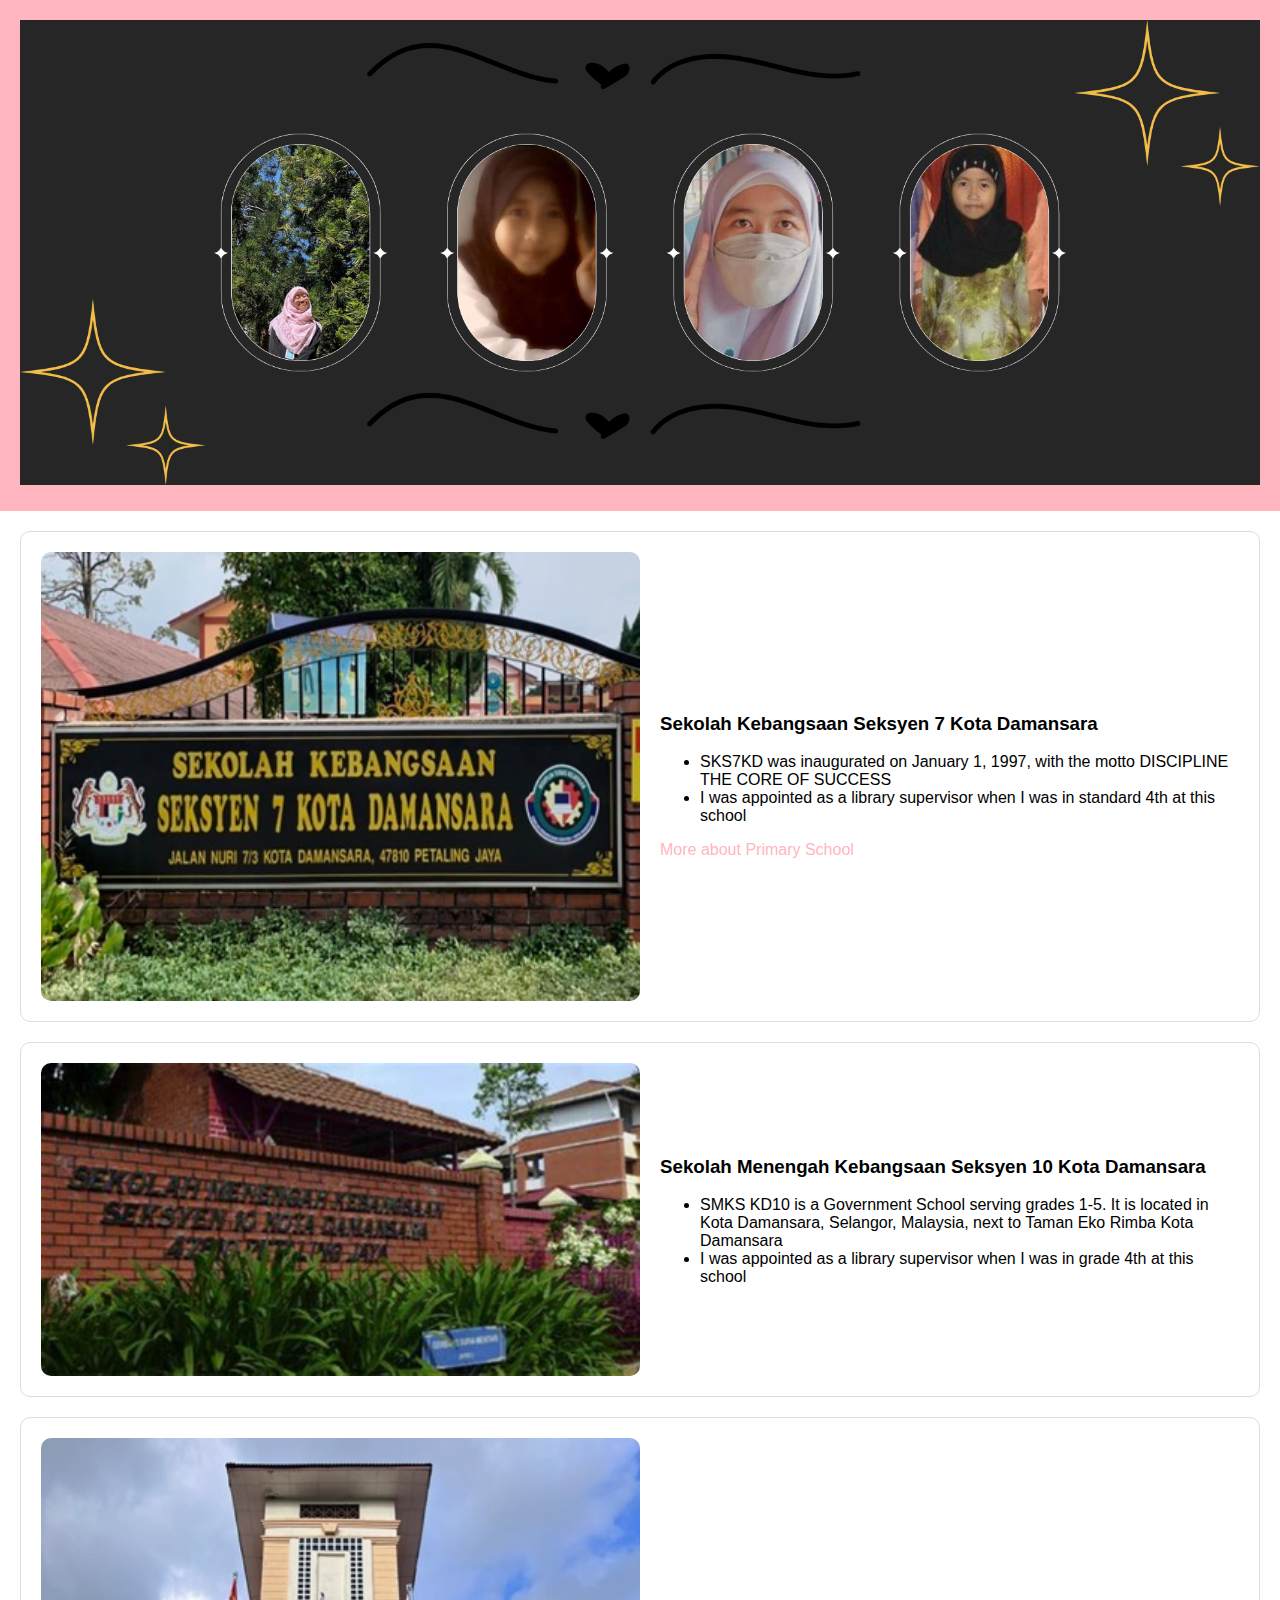
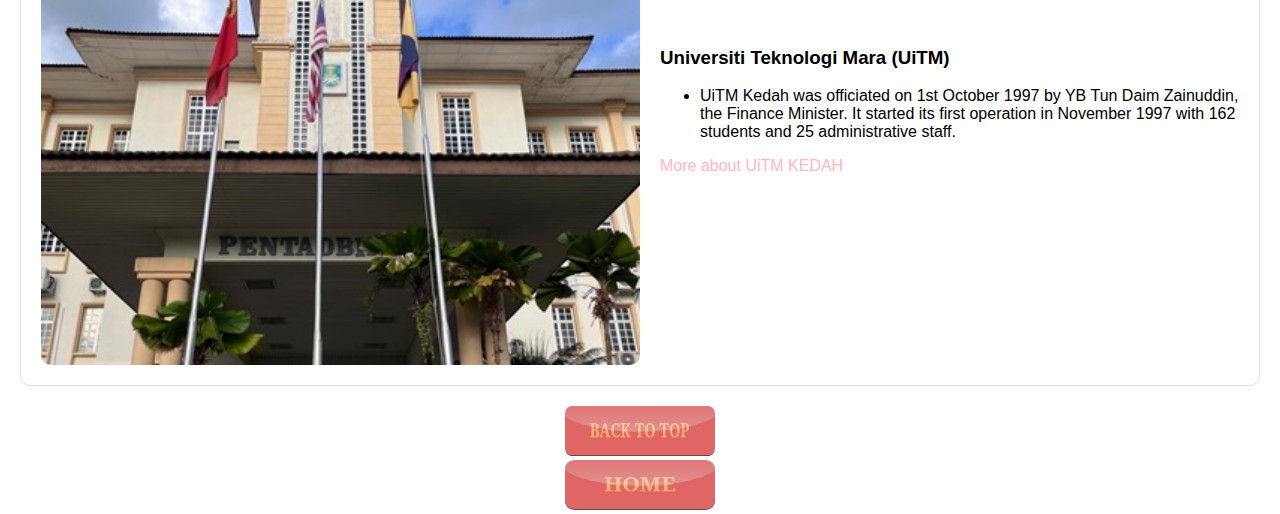
<file: education.html>
<!DOCTYPE html>
<html lang="en">
<head>
<meta charset="UTF-8">
<meta name="viewport" content="width=device-width, initial-scale=1.0">
<title>Education</title>
<link rel="stylesheet" type="text/css" href="education.css">
</head>
<body>
<div class="banner">
<img src="image/Copy of  Website Banner.png" width="100%"></div>

<div class="section">
<img src="image/primaryschool.jpg" alt="Primary School" width="50%" height="50%">
<div class="content">
<h3>Sekolah Kebangsaan Seksyen 7 Kota Damansara</h3>
<ul>
<li>SKS7KD was inaugurated on January 1, 1997, with the motto DISCIPLINE THE CORE OF SUCCESS </li>
<li>I was appointed as a library supervisor when I was in standard 4th at this school </li>
</ul>
<a href="https://www.facebook.com/sks7kd/" target="_blank">More about Primary School</a>
</div>
</div>

<div class="section">
<img src="image/secondaryschool.jpeg" alt="Secondary School" width="50%" height="50%">
<div class="content">
<h3>Sekolah Menengah Kebangsaan Seksyen 10 Kota Damansara</h3>
<ul>
<li>SMKS KD10 is a Government School serving grades 1-5. It is located in Kota Damansara, Selangor, Malaysia, next to Taman Eko Rimba Kota Damansara </li>
<li>I was appointed as a library supervisor when I was in grade 4th at this school</li>
</ul>
</div>
</div>

<div class="section">
<img src="image/uitm.jpg" alt="University" width=50%" height="50"%>
<div class="content">
<h3>Universiti Teknologi Mara (UiTM)</h3>
<ul>
<li>UiTM Kedah was officiated on 1st October 1997 by YB Tun Daim Zainuddin, the Finance Minister. It started its first operation in November 1997 with 162 students and 25 administrative staff.</li>
</ul>
<a href="https://kedah.uitm.edu.my/" target="_blank">More about UiTM KEDAH</a>
</div>
</div>

<a href="top"></a>

<center><a href="#top"><img src="image/top.png" width="150px" height="50px"></a></center>

<a href="index.html"><center><img src="image/button_home.png" width="150px" height="50px"></center></a>



</body>
</html>
</file>
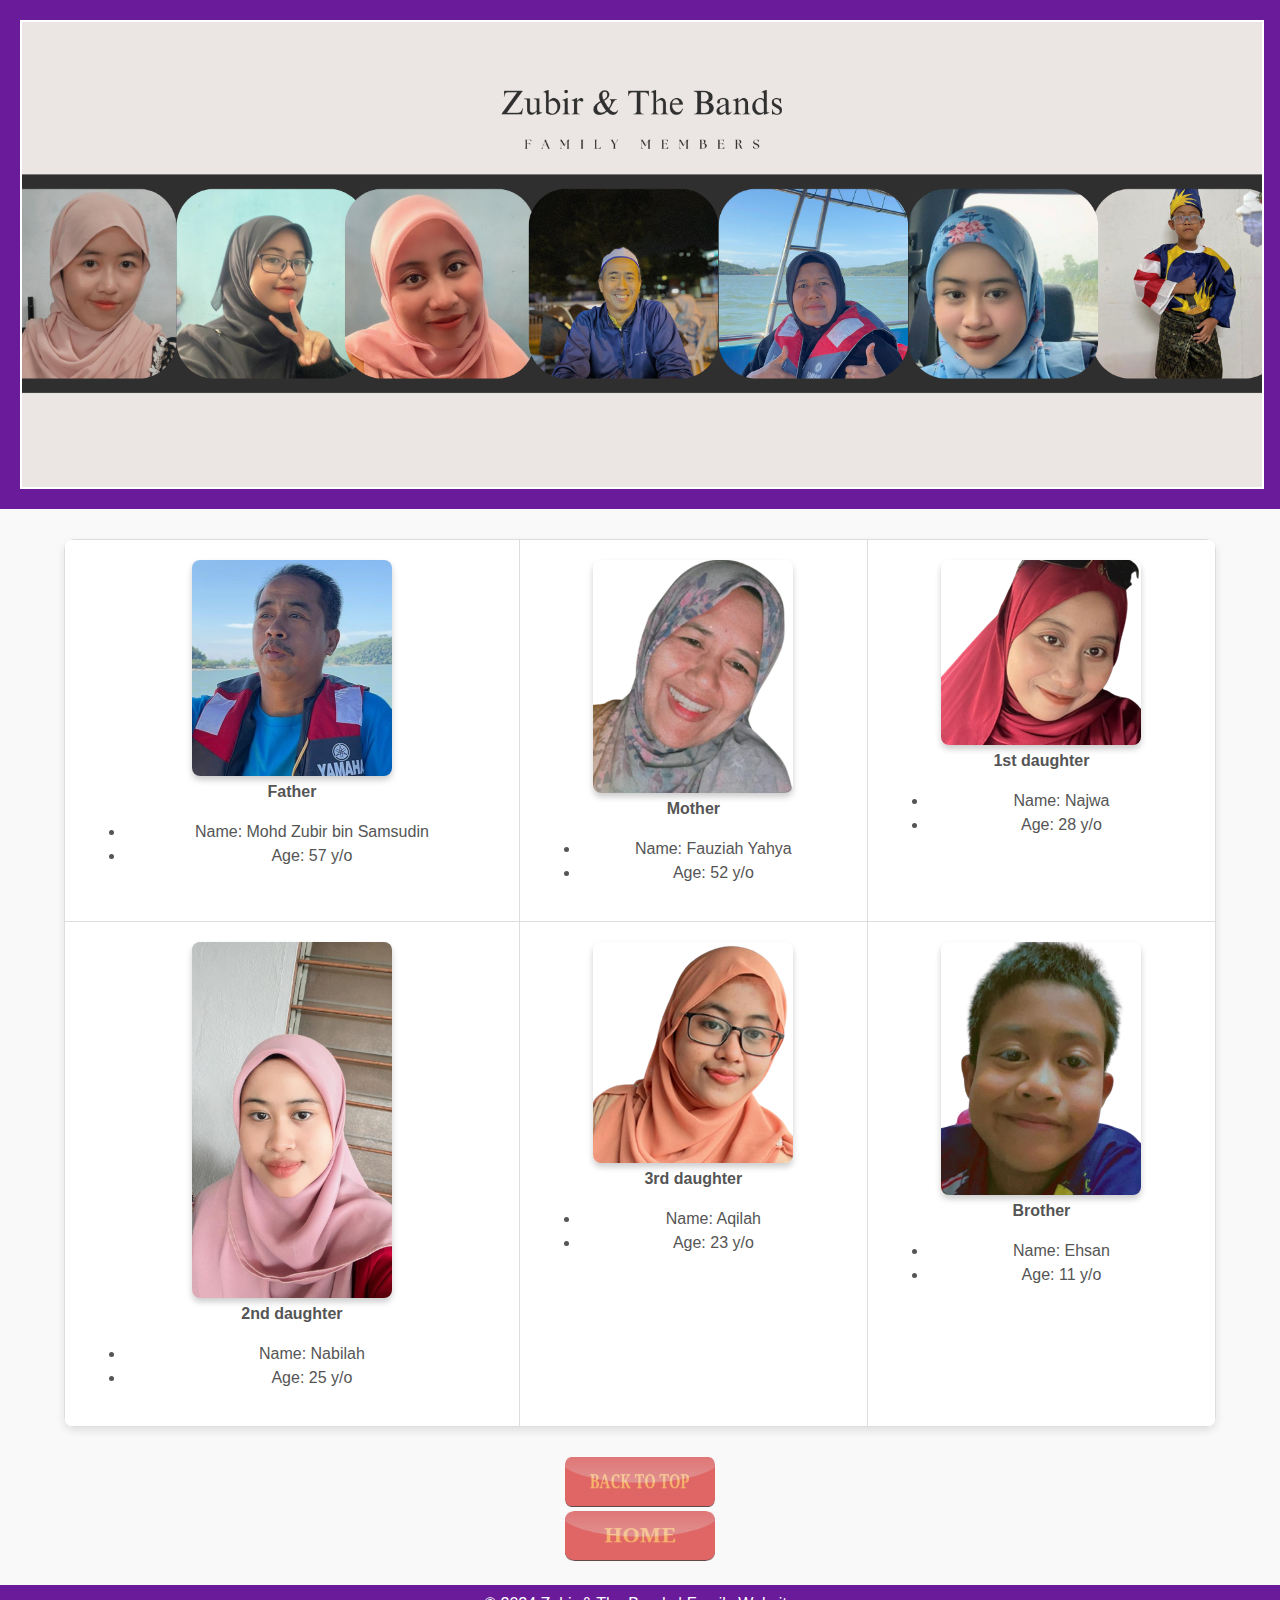
<file: family.html>
<!DOCTYPE html>
<html lang="en">
<head>
<meta charset="UTF-8">
<meta name="viewport" content="width=device-width, initial-scale=1.0">
<title>FAMILY</title>
<link rel="stylesheet" type="text/css" href="family.css">

</head>
<body>

<div class="banner"><center><img src="image/websitebanner.png" border="2" alt="Website Banner"></center></div>


<table class="family-table">
<tr>
<td>
<img src="image/zubir.jpg" alt="Father">
<div class="text">
<strong>Father</strong>
<ul>
<li>Name: Mohd Zubir bin Samsudin</li>
<li>Age: 57 y/o</li>
</ul>
</div>
</td>
<td>
<img src="image/fauziah-removebg-preview.png" alt="Mother">
<div class="text">
<strong>Mother</strong>
<ul>
<li>Name: Fauziah Yahya</li>
<li>Age: 52 y/o</li>
</ul>
</div>
</td>
<td>
<img src="image/najwa-removebg-preview.png" alt="Sister 1">
<div class="text">
<strong>1st daughter</strong>
<ul>
<li>Name: Najwa</li>
<li>Age: 28 y/o</li>
</ul>
</div>
</td>
</tr>
<tr>
<td>
<img src="image/nabilah-removebg-preview.jpg" alt="Sister 2">
<div class="text">
<strong>2nd daughter</strong>
<ul>
<li>Name: Nabilah</li>
<li>Age: 25 y/o</li>
</ul>
</div>
</td>
<td>
<img src="image/aqilah-removebg-preview.png" alt="Sister 3">
<div class="text">
<strong>3rd daughter</strong>
<ul>
<li>Name: Aqilah</li>
<li>Age: 23 y/o</li>
</ul>
</div>
</td>
<td>
<img src="image/ehsan-removebg-preview.png" alt="Brother">
<div class="text">
<strong>Brother</strong>
<ul>
<li>Name: Ehsan</li>
<li>Age: 11 y/o</li>
</ul>
</div>
</td>
</tr>
</table>

<a href="top"></a>

<center><a href="#top"><img src="image/top.png" width="150px" height="50px"></a></center>

<a href="index.html"><center><img src="image/button_home.png" width="150px" height="50px"></center></a>


<footer>© 2024 Zubir & The Bands | Family Website</footer>

</body>
</html>
</file>
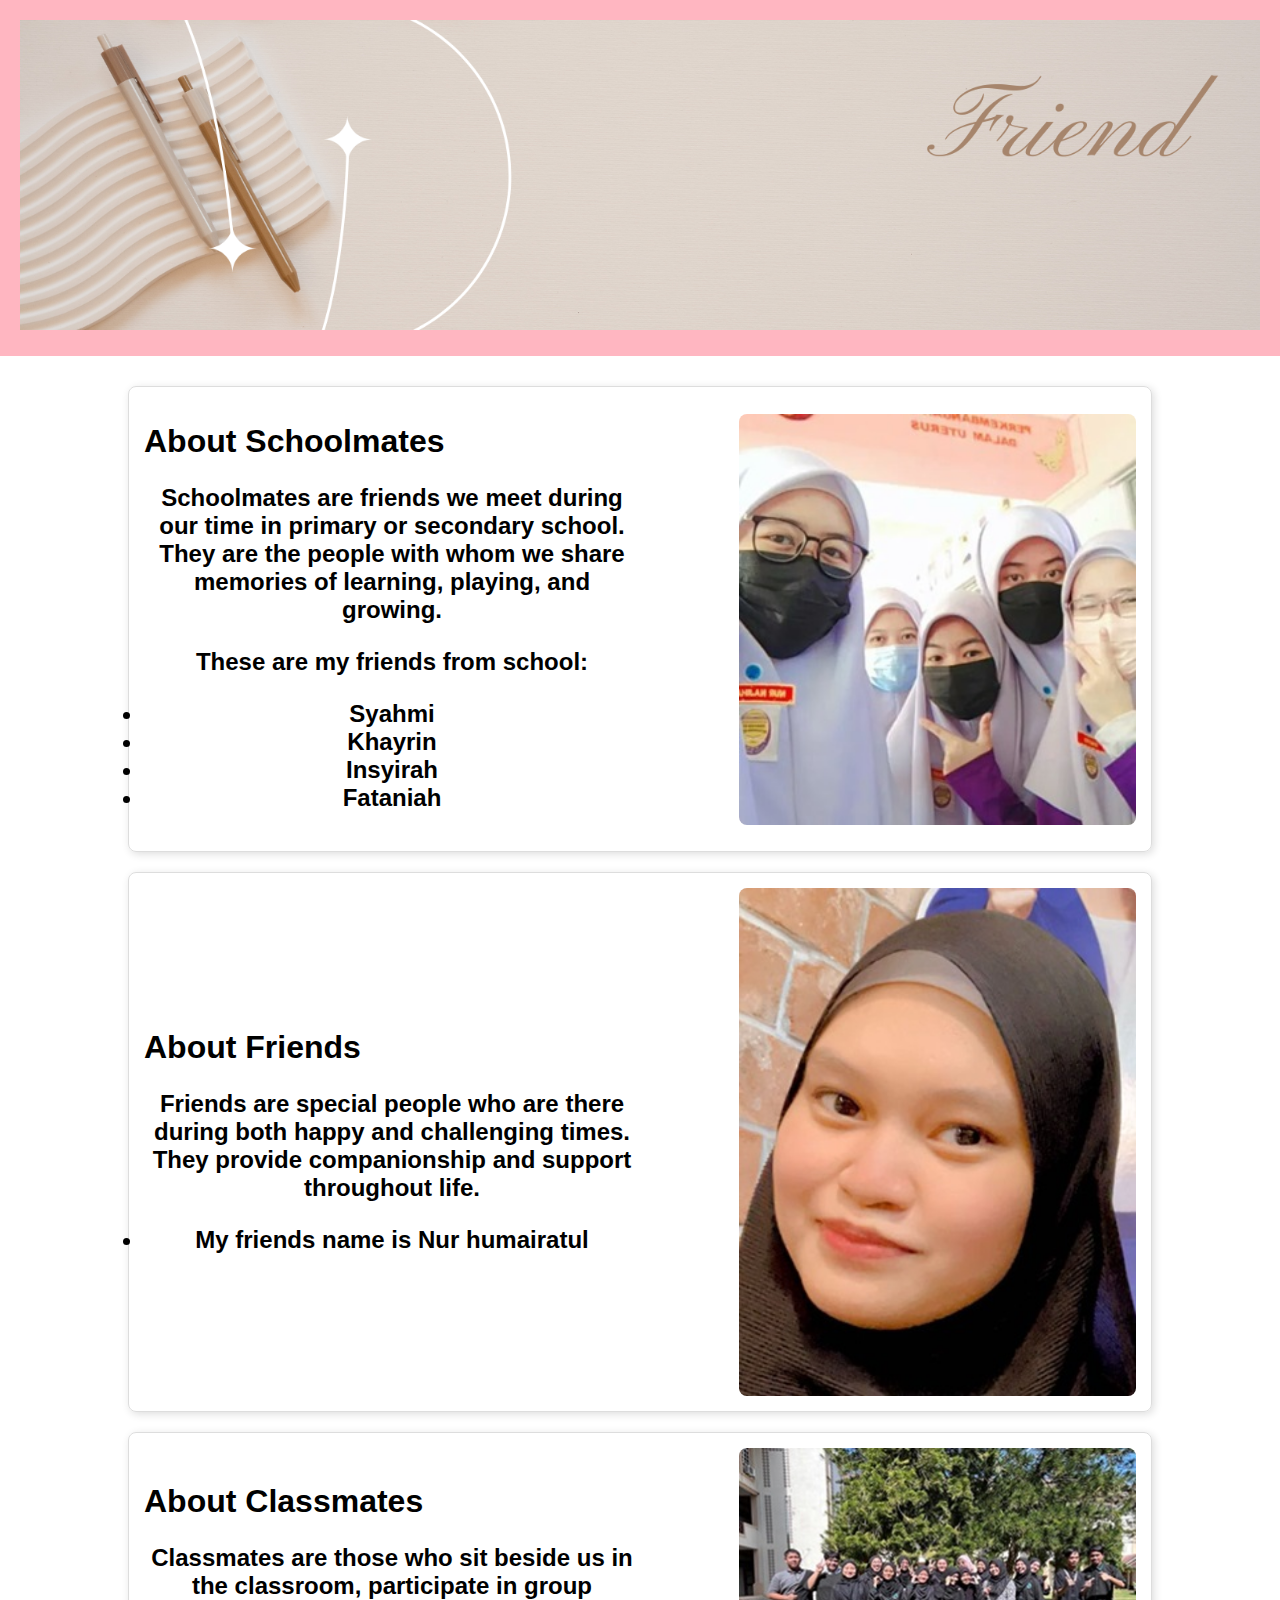
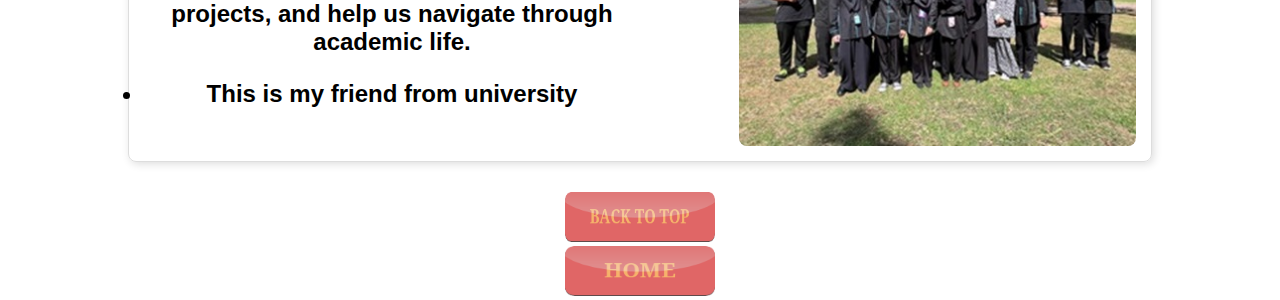
<file: friends.html>
<!DOCTYPE html>
<html lang="en">
<head>
<meta charset="UTF-8">
<meta name="viewport" content="width=device-width, initial-scale=1.0">
<title>FRIENDS</title>
<link rel="stylesheet" type="text/css" href="friends.css">

</head>
<body>

<div class="banner">
<img src="image/LinkedIn Background Photo.png" width="100%"></div>
</div>

<div class="container">
<!-- Schoolmates Section -->
<div class="section">
<div class="text">
<h1>About Schoolmates</h1>
<h2><p>
Schoolmates are friends we meet during our time in primary or secondary school.
They are the people with whom we share memories of learning, playing, and growing.<p>These are my friends from school:<li>Syahmi</li>
<li>Khayrin</li><li>Insyirah</li><li>Fataniah</li></p>
</p></h2>
</div>
<img src="image/schoolmate.jpg" alt="Schoolmates Image">
</div>

<div class="section">
<div class="text">
<h1>About Friends</h1>
<h2><p>
Friends are special people who are there during both happy and challenging times.
They provide companionship and support throughout life.
<li>My friends name is Nur humairatul</li></p></h2>
</div>
<img src="image/friend.jpg" alt="Friends Image">
</div>

<div class="section">
<div class="text">
<h1>About Classmates</h1>
<h2><p>
Classmates are those who sit beside us in the classroom, participate in group projects,
and help us navigate through academic life.<li> This is my friend from university</li>
</p></h2>
</div>
<img src="image/classmate.jpg" alt="Classmates Image">
</div>
</div>

<a href="top"></a>

<center><a href="#top"><img src="image/top.png" width="150px" height="50px"></a></center>

<a href="index.html"><center><img src="image/button_home.png" width="150px" height="50px"></center></a>


</body>
</html>
</file>
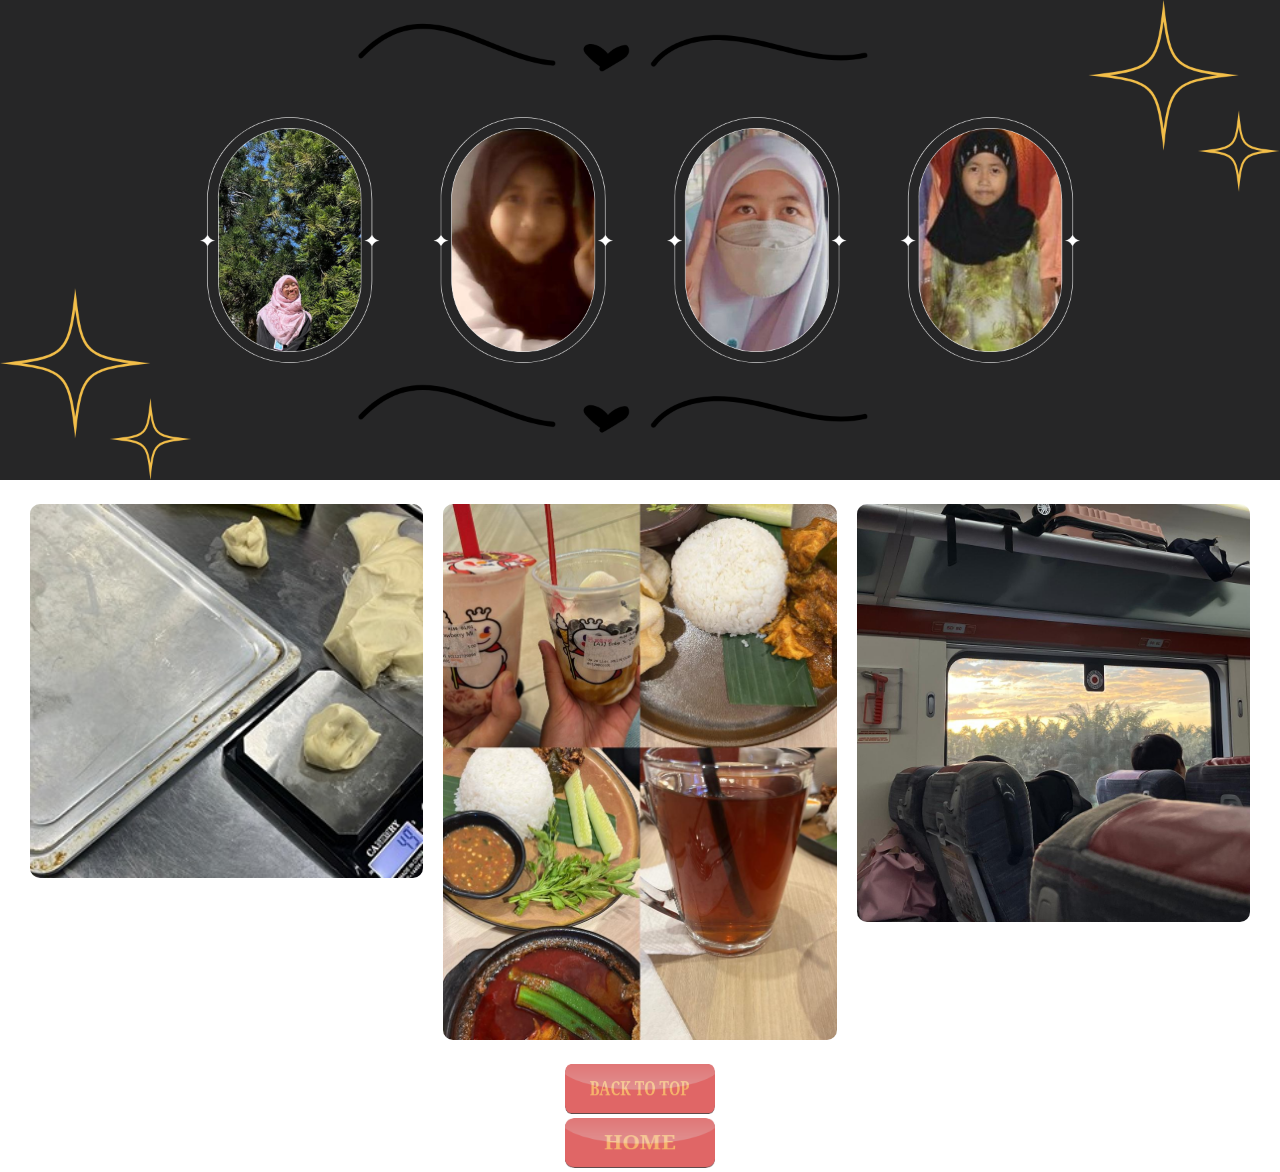
<file: gallery.html>
<!DOCTYPE html>
<html lang="en">
<head>
<meta charset="UTF-8">
<meta name="viewport" content="width=device-width, initial-scale=1.0">
<title>GALLERY</title>
<link rel="stylesheet" type="text/css" href="gallery.css">
</head>
<body>

<div class="banner">
<img src="image/Copy of  Website Banner.png" alt="Banner">
</div>

<div class="container">
<div class="column">
<img src="image/bake.jpg" alt="bake">

</div>
<div class="column">
<img src="image/food.jpg" alt="food">
</div>
<div class="column">
<img src="image/train.jpg" alt="train">
</div>
</div>

<a href="top"></a>

<center><a href="#top"><img src="image/top.png" width="150px" height="50px"></a></center>

<a href="index.html"><center><img src="image/button_home.png" width="150px" height="50px"></center></a>

</body>
</html>
</file>
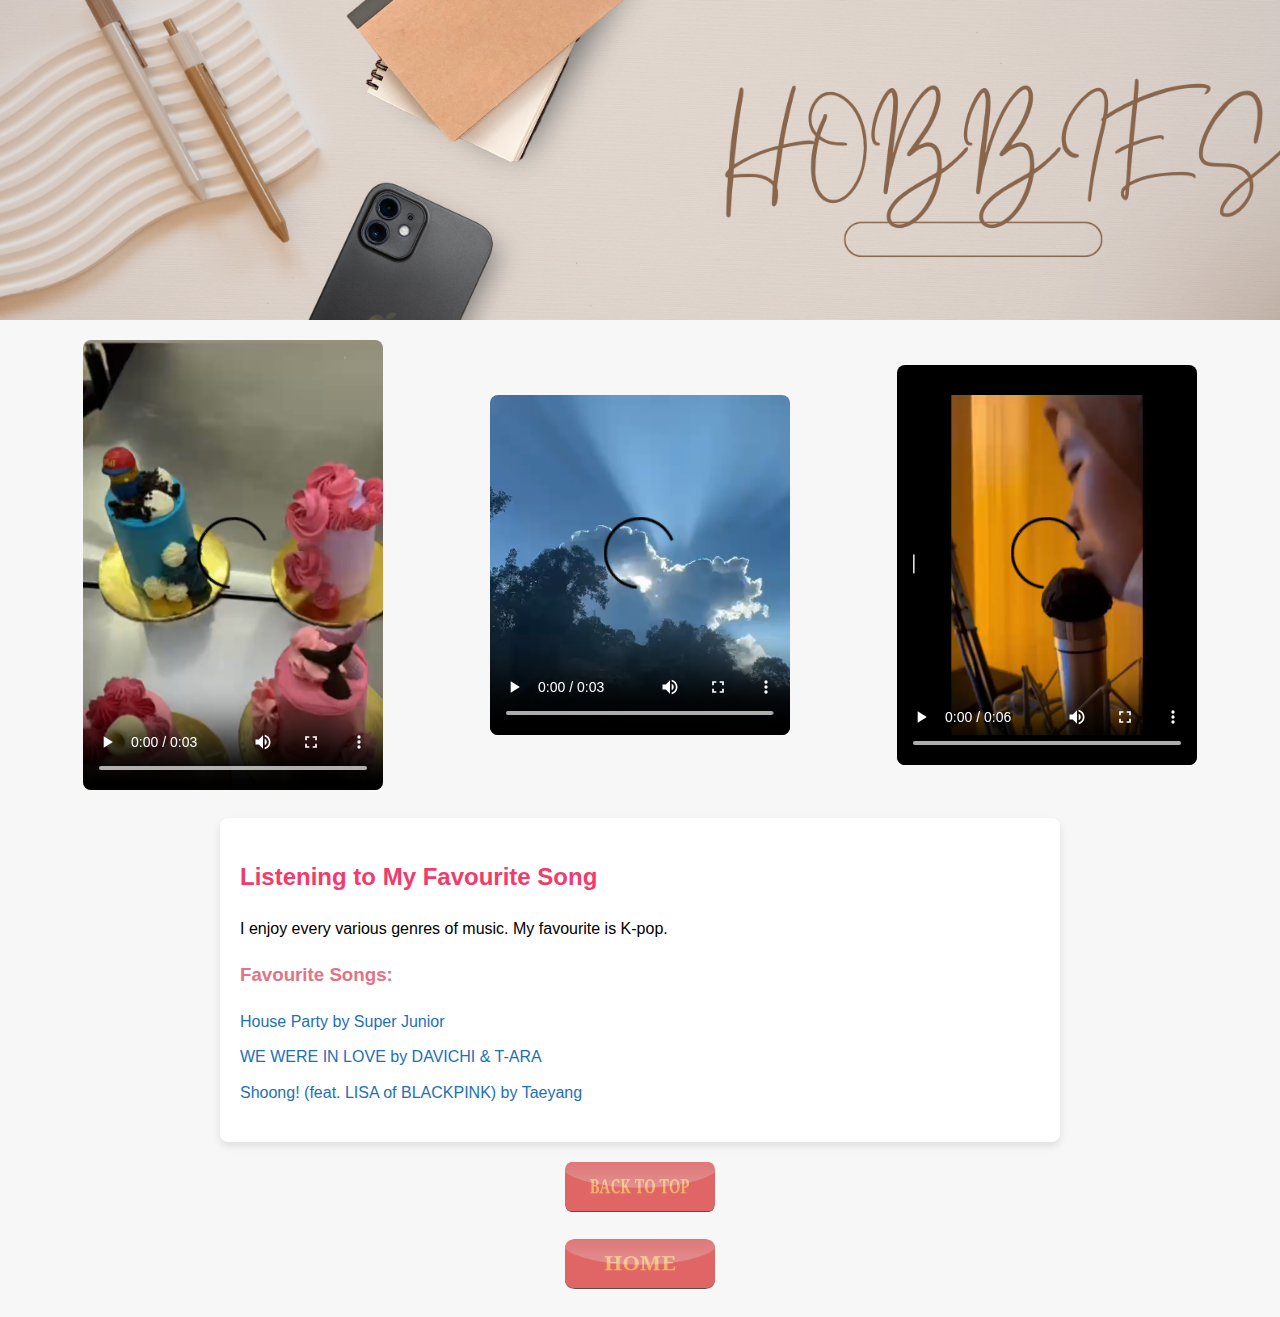
<file: hobby.html>
<!DOCTYPE html>
<html lang="en">
<head>
<meta charset="UTF-8">
<meta name="viewport" content="width=device-width, initial-scale=1.0">
<title>Hobby</title>
<link rel="stylesheet" type="text/css" href="hobby.css">
</head>
<body>
<img src="image/bannerhobby.png" alt="Hobby Banner" class="banner">

<div class="container">
<div class="column">
<video src="video/bake.mp4" controls alt="Baking"></video>
</div>
<div class="column">
<video src="video/view.mp4" controls alt="Viewing Nature"></video>
</div>
<div class="column">
<video src="video/sing.mp4" controls alt="Singing"></video>
</div>
</div>

<div class="hobby-section">
<h2>Listening to My Favourite Song</h2>
<p>I enjoy every various genres of music. My favourite is K-pop.</p>
<div class="favorites">
<h3>Favourite Songs:</h3>
<ul>
<li><a href="https://www.youtube.com/watch?v=BtJMOVKjhUo&list=PLTzaWjwC0CYuSKnHcr9OFTMygNR7mSzRH&index=27" target="_blank">House Party by Super Junior</a></li>
<li><a href="https://www.youtube.com/watch?v=u-zW0oytc0k&list=PLTzaWjwC0CYuSKnHcr9OFTMygNR7mSzRH&index=49" target="_blank">WE WERE IN LOVE by DAVICHI & T-ARA</a></li>
<li><a href="https://www.youtube.com/watch?v=NFnAuiklEug" target="_blank">Shoong! (feat. LISA of BLACKPINK) by Taeyang</a></li>
</ul>
</div>
</div>

<div class="back-to-top">
<a href="#top"><img src="image/top.png" alt="Back to Top"></a>
</div>

<div class="home-button">
<a href="index.html"><img src="image/button_home.png" alt="Home Button"></a>
</div>
</body>
</html>
</file>
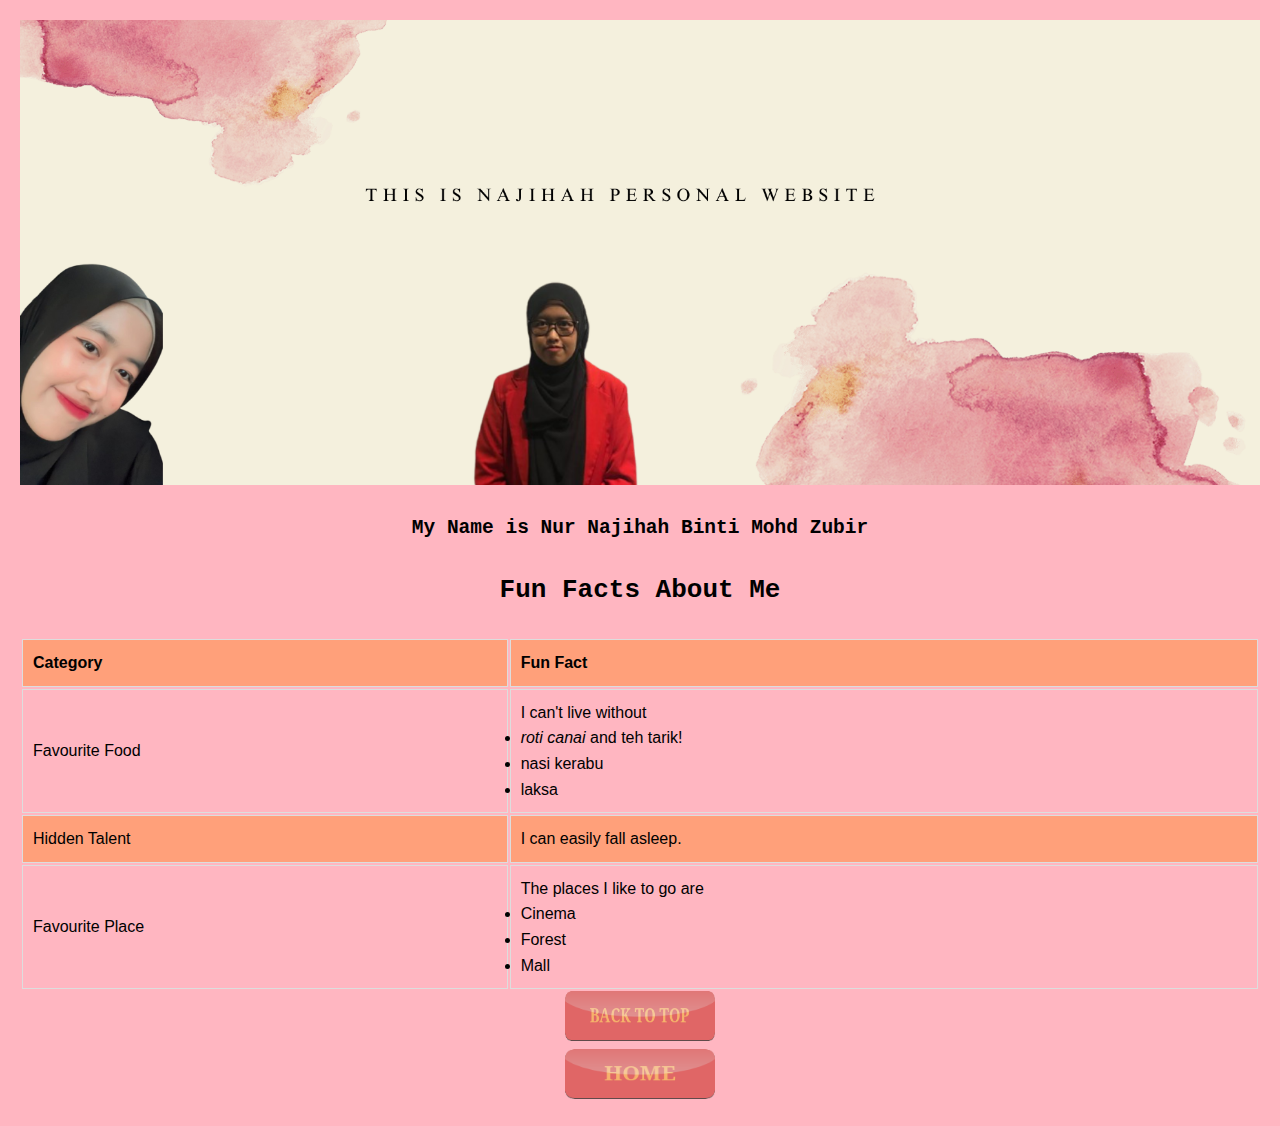
<file: myself.html>
<!DOCTYPE html>
<html>
<head>
<title>MYSELF</title>
<link rel="stylesheet" type="text/css" href="myself.css">

</head>
<body bgcolor="#FFB6C1">
<center><img src="image/bannerme.png" width="100%"></center>

<center><h2><pre>My Name is Nur Najihah Binti Mohd Zubir</pre></h2></center>

<h1 align="center"><pre>Fun Facts About Me</pre></h1>
<table>
<thead>
<tr>
<th>Category</th>
<th>Fun Fact</th>
</tr>
</thead>
<tbody>
<tr>
<td>Favourite Food</td>
<td>I can't live without <li><i>roti canai</i> and teh tarik!</li>
<li>nasi kerabu</li>
<li>laksa</li>
</td></tr>

<tr><td>Hidden Talent</td>
<td>I can easily fall asleep.</td>
</tr>

<tr>
<td>Favourite Place</td>
<td>The places I like to go are
<li>Cinema</li>
<li>Forest</li>
<li>Mall</li>
</td>
</tr>
</table>

<a href="top"></a>

<center><a href="#top"><img src="image/top.png" width="150px" height="50px"></a></center>

<a href="index.html"><center><img src="image/button_home.png" width="150px" height="50px"></center></a>


</body>
</html>
</file>
<file: education.css>
body {
            font-family: Arial, sans-serif;
            margin: 0;
            padding: 0;
        }
        .banner {
            background-color: #FFB6C1;
            color: white;
            text-align: center;
            padding: 20px;
            font-size: 24px;
        }
         .section {
            display: flex;
            align-items: center;
            margin: 20px;
            padding: 20px;
            border: 1px solid #ddd;
            border-radius: 10px;
        }
        .section img {
            max-width: 50%;
            height: auto;
            border-radius: 10px;
            margin-right: 20px;
        }
        .content {
            flex: 1;
        }
        a {
            color: #FFB6C1;
            text-decoration: none;
        }
</file>
<file: family.css>
body {
            font-family: Arial, sans-serif;
            margin: 0;
            padding: 0;
            background-color: #f9f9f9;
            color: #333;
        }

.banner {
    background-color: #6a1b9a;
    color: white;
    text-align: center;
    padding: 20px;
}

.banner img {
    display: block;
    margin: 0 auto; 
    max-width: 100%; 
    height: auto; 
}


        
        .family-table {
            width: 90%;
            margin: 30px auto;
            border-collapse: collapse;
            background-color: #fff;
            box-shadow: 0 4px 8px rgba(0, 0, 0, 0.1);
            border-radius: 10px;
            overflow: hidden;
        }

        .family-table td {
            padding: 20px;
            text-align: center;
            border: 1px solid #ddd;
            vertical-align: top;
        }

        .family-table img {
            width: 200px; 
            height: auto; 
            border-radius: 8px;
            box-shadow: 0 4px 6px rgba(0, 0, 0, 0.2);
        }

        
        .text {
            font-size: 1rem;
            color: #555;
            line-height: 1.5;
        }

        
        footer {
            text-align: center;
            padding: 10px;
            background-color: #6a1b9a;
            color: white;
            margin-top: 20px;
        }
</file>
<file: friends.css>
body {
            font-family: Arial, sans-serif;
            margin: 0;
            padding: 0;
        }

        .banner {
            text-align: center;
            background-color: #FFB6C1;
            padding: 20px;
            font-size: 24px;
            color: #FFB6C1;
        }

        .container {
            display: flex;
            flex-direction: column;
            align-items: center;
            padding: 20px;
        }

        .section {
            display: flex;
            justify-content: space-between;
            align-items: center;
            width: 80%;
            margin: 10px 0;
            border: 1px solid #ddd;
            border-radius: 8px;
            padding: 15px;
            box-shadow: 2px 2px 8px #ddd;
        }

        .section img {
            width: 40%;
            border-radius: 8px;
        }

        .text {
            width: 50%;
        }

        h2 {
            text-align: center;
            margin-top: 20px;
        }
</file>
<file: gallery.css>
body {
            font-family: Arial, sans-serif;
            margin: 0;
            padding: 0;
        }
        .banner {
            width: 100%;
            text-align: center;
        }
        .banner img {
            width: 100%;
            height: auto;
        }
        .container {
            display: flex;
            justify-content: space-between;
            padding: 20px;
        }
        .column {
            flex: 1;
            margin: 0 10px;
            text-align: center;
        }
        .column img {
            width: 100%;
            height: auto;
            border-radius: 10px;
        }
</file>
<file: hobby.css>
body {
            font-family: Arial, sans-serif;
            line-height: 1.6;
            margin: 0;
            padding: 0;
            background-color: #f7f7f7;
        }
        .banner {
            width: 100%;
            height: auto;
            display: block;
        }
        .container {
            display: flex;
            justify-content: space-around;
            align-items: center;
            margin: 20px auto;
            max-width: 1200px;
            gap: 20px;
        }
        .container .column {
            flex: 1;
            max-width: 300px;
        }
        .container .column video {
            width: 100%;
            border-radius: 8px;
        }
        .hobby-section {
            max-width: 800px;
            margin: 20px auto;
            padding: 20px;
            background-color: #ffffff;
            box-shadow: 0 4px 8px rgba(0, 0, 0, 0.1);
            border-radius: 8px;
        }
        .hobby-section h2 {
            color: #F33A6A;
        }
        .favorites h3 {
            color: #E37383;
        }
        .favorites ul {
            list-style-type: none;
            padding: 0;
        }
        .favorites ul li {
            margin: 10px 0;
        }
        .favorites ul li a {
            text-decoration: none;
            color: #1d70b8;
        }
        .favorites ul li a:hover {
            text-decoration: underline;
            color: #F33A6A;
        }
        .back-to-top {
            text-align: center;
            margin: 20px 0;
        }
        .back-to-top a img {
            width: 150px;
            height: 50px;
        }
        .home-button {
            text-align: center;
            margin: 20px 0;
        }
        .home-button a img {
            width: 150px;
            height: 50px;
        }
</file>
<file: myself.css>
body{ font-family: Arial, sans-serif; margin: 20px; line-height: 1.6; }
table{ width: 100%; border-collapse; margin-top:20px; }
th, td { border:1px solid #ddd; padding: 10px; text-align: left; }
th { background-color: #FFA07A; }
tr:nth-child(even) { background-color: #FFA07A; }
tr: hover { background-color: #FFA07A; }
</file>
